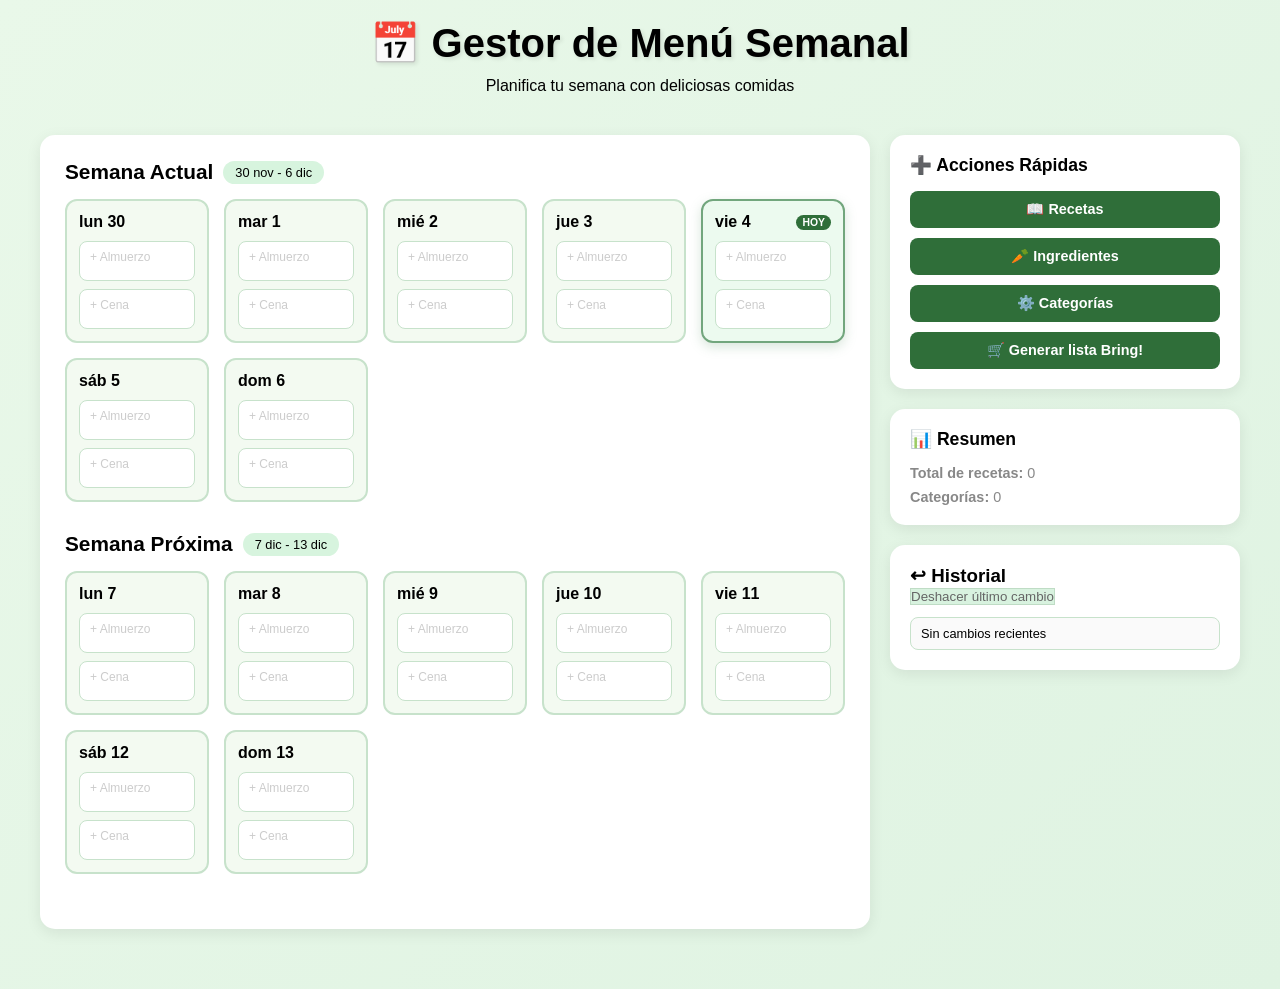
<file: index.html>
<!DOCTYPE html>
<html lang="es">
<head>
    <meta charset="UTF-8">
    <meta name="viewport" content="width=device-width, initial-scale=1.0">
    <title>Gestor de Menú Semanal</title>
        <link rel="stylesheet" href="assets/css/styles.css">
</head>
<body>
    <div class="container">
        <header>
            <h1>📅 Gestor de Menú Semanal</h1>
            <p>Planifica tu semana con deliciosas comidas</p>
        </header>

        <div class="main-content">
            <div class="calendar-section">
                <div id="weeksContainer"></div>
            </div>

            <div class="sidebar">
                <div class="sidebar-card">
                    <h3>➕ Acciones Rápidas</h3>
                    <button class="btn-primary" onclick="openManageMealsModal('all')">📖 Recetas</button>
                    <button class="btn-secondary quick-action-spaced" onclick="openManageIngredientsModal()">🥕 Ingredientes</button>
                    <button class="btn-secondary quick-action-spaced" onclick="openManageCategoriesModal()">⚙️ Categorías</button>
                    <button class="btn-primary quick-action-spaced" onclick="openBringModal()">🛒 Generar lista Bring!</button>
                </div>

                <div class="sidebar-card">
                    <h3>📊 Resumen</h3>
                    <div style="font-size: 0.9rem; color: #888;">
                        <p style="margin-bottom: 8px;"><strong>Total de recetas:</strong> <span id="totalMeals">0</span></p>
                        <p><strong>Categorías:</strong> <span id="totalCategories">0</span></p>
                    </div>
                </div>

                <div class="history-card">
                    <h3>↩ Historial</h3>
                    <button id="undoBtn" class="btn-secondary" onclick="app.undoLastAction()">Deshacer último cambio</button>
                    <div id="historyList" class="history-list">
                        <div class="history-item">Sin cambios recientes</div>
                    </div>
                    <button id="historyToggleBtn" class="history-toggle-btn" onclick="app.toggleHistoryExpanded()" style="display: none;">Ver más</button>
                </div>
            </div>
        </div>
    </div>

    <!-- Modal: Seleccionar Comida -->
    <div id="selectMealModal" class="modal">
        <div class="modal-content">
            <div class="modal-header">
                <span>Seleccionar Receta</span>
                <button class="close-btn" onclick="closeModal('selectMealModal')">×</button>
            </div>
            
            <!-- Búsqueda y Filtros -->
            <div class="search-filter-section">
                <div class="meal-view-toggle">
                    <button type="button" id="viewAllBtn" class="meal-view-btn active" onclick="app.setMealView('all')" title="Todas">📋</button>
                    <button type="button" id="viewFavoritesBtn" class="meal-view-btn" onclick="app.setMealView('favorites')" title="Favoritas">⭐</button>
                    <button type="button" id="viewRecentBtn" class="meal-view-btn" onclick="app.setMealView('recent')" title="Recientes">🕒</button>
                </div>
                <input type="text" id="mealSearchInput" class="search-input" placeholder="🔍 Buscar receta..." onkeyup="app.filterMeals()">
                <div class="filter-group">
                    <button type="button" id="openCategoryFilterBtn" class="filter-trigger" onclick="app.toggleCategoryFilterPopup()">📂 Filtrar por categorías</button>
                    <button type="button" class="clear-filters" onclick="app.clearFilters()" title="Limpiar filtros">✕</button>
                </div>
                <div id="categoryFilterSummary" class="filter-selected-count">Sin categorías seleccionadas</div>
                <div id="categoryFilterPopup" class="filter-popup">
                    <div class="filter-popup-title">Selecciona categorías</div>
                    <div id="categoryFilterCheckboxes" class="checkbox-group"></div>
                    <div class="filter-popup-actions">
                        <button type="button" class="btn-filter-reset" onclick="app.resetCategoryFilterSelection()">Quitar selección</button>
                        <button type="button" class="btn-filter-apply" onclick="app.applyCategoryFilterSelection()">Aplicar</button>
                    </div>
                </div>
            </div>
            
            <!-- Lista de Recetas -->
            <div id="mealsSelectList" class="items-list"></div>
            <div id="noResultsMessage" class="no-results" style="display: none;">
                <div id="noResultsText">❌ No se encontraron recetas</div>
                <button type="button" id="addTempFromSearchBtn" class="btn-add-temp-from-search" onclick="app.assignSearchAsTempRecipe()" style="display: none;">Añadir receta temporal</button>
            </div>
            
            <div class="modal-buttons">
                <button class="btn-cancel" onclick="closeModal('selectMealModal')">Cancelar</button>
            </div>
        </div>
    </div>

    <!-- Modal: Agregar Nueva Comida -->
    <div id="addMealModal" class="modal">
        <div class="modal-content">
            <div class="modal-header">
                <span>Nueva Receta</span>
                <button class="close-btn" onclick="closeModal('addMealModal')">×</button>
            </div>
            <div id="addMealMessage"></div>
            <form id="addMealForm">
                <div class="form-group">
                    <label for="mealName">Nombre de la Receta</label>
                    <input type="text" id="mealName" required placeholder="Ej: Pasta a la Carbonara">
                </div>
                    <div class="form-group">
                    <label>Categorías</label>
                    <div id="categoriesCheckboxes" class="checkbox-group"></div>
                </div>
                <div class="form-group">
                    <label>Ingredientes</label>
                    <input type="text" id="ingredientSearch1" class="search-input" placeholder="Buscar ingrediente..." oninput="app.updateIngredientSearch(1)">
                    <div id="ingredientsResults1" class="ingredient-results"></div>
                    <div id="ingredientsSelected1" class="ingredient-selected"></div>
                </div>
                <div class="form-group">
                    <label for="mealSteps">Pasos (uno por línea)</label>
                    <textarea id="mealSteps" placeholder="Ej:\nSofríe la cebolla\nAñade parmesano\nSirve caliente"></textarea>
                </div>
                <div class="modal-buttons">
                    <button type="button" class="btn-cancel" onclick="closeModal('addMealModal')">Cancelar</button>
                    <button type="submit" class="btn-primary" style="width: 100%;">Crear Receta</button>
                </div>
            </form>
        </div>
    </div>

    <!-- Modal: Gestionar Recetas -->
    <div id="manageMealsModal" class="modal">
        <div class="modal-content">
            <div class="modal-header">
                <span>Gestionar Recetas</span>
                <button class="close-btn" onclick="closeModal('manageMealsModal')">×</button>
            </div>
            <div id="mealsMessage"></div>
            
            <h3 id="manageMealFormTitle" style="margin-top: 20px; margin-bottom: 10px; color: #555; font-size: 1rem;">Nueva Receta</h3>
            <form id="addMealForm2">
                <div class="form-group">
                    <input type="text" id="mealName2" required placeholder="Nombre de la receta">
                </div>
                <div class="form-group">
                    <label>Categorías</label>
                    <div id="categoriesCheckboxes2" class="checkbox-group"></div>
                </div>
                <div class="form-group">
                    <label>Ingredientes</label>
                    <input type="text" id="ingredientSearch2" class="search-input" placeholder="Buscar ingrediente..." oninput="app.updateIngredientSearch(2)">
                    <div id="ingredientsResults2" class="ingredient-results"></div>
                    <div id="ingredientsSelected2" class="ingredient-selected"></div>
                </div>
                <div class="form-group">
                    <label for="mealSteps2">Pasos (uno por línea)</label>
                    <textarea id="mealSteps2" placeholder="Ej:\nSofríe la cebolla\nAñade parmesano\nSirve caliente"></textarea>
                </div>
                <button id="manageMealSubmitBtn" type="submit" class="btn-success" style="width: 100%; margin-bottom: 10px;">Agregar Receta</button>
                <button id="manageMealCancelEditBtn" type="button" class="btn-cancel" style="width: 100%; margin-bottom: 20px; display: none;" onclick="app.cancelMealEdit()">Cancelar edición</button>
            </form>

            <h3 style="margin-bottom: 10px; color: #555; font-size: 1rem;">Recetas Existentes</h3>
            <div id="mealsList" class="items-list"></div>
        </div>
    </div>

    <!-- Modal: Generar Lista Bring -->
    <div id="bringModal" class="modal">
        <div class="modal-content">
            <div class="modal-header">
                <span>Generar Lista Bring!</span>
                <button class="close-btn" onclick="closeModal('bringModal')">×</button>
            </div>
            <div class="bring-panel">
                <button type="button" class="bring-lock-btn" onclick="app.configureBringSettings()" title="Configurar cuenta Bring" aria-label="Configurar cuenta Bring">🔐</button>
                <p id="bringSelectionInfo" class="bring-selection">No hay recetas seleccionadas para Bring!</p>
            </div>
            <button type="button" class="btn-secondary bring-add-btn" onclick="app.addSelectedRecipeIngredientsToBring()">➕ Añadir ingredientes seleccionados a Bring</button>
            <div id="bringMessage"></div>
            <h3 style="margin-bottom: 10px; color: #555; font-size: 1rem;">Recetas planificadas</h3>
            <div id="bringMealsList" class="items-list"></div>
        </div>
    </div>

    <!-- Modal: Detalle de Receta -->
    <div id="mealDetailsModal" class="modal">
        <div class="modal-content">
            <div class="modal-header">
                <span id="mealDetailsTitle">Detalle de Receta</span>
                <button class="close-btn" onclick="closeModal('mealDetailsModal')">×</button>
            </div>
            <div class="meal-details-section">
                <h4>Ingredientes</h4>
                <ul id="mealDetailsIngredients" class="details-list"></ul>
            </div>
            <div class="meal-details-section">
                <h4>Pasos</h4>
                <ol id="mealDetailsSteps" class="details-list details-steps"></ol>
            </div>
            <div class="modal-buttons">
                <button class="btn-cancel" onclick="closeModal('mealDetailsModal')">Cerrar</button>
            </div>
        </div>
    </div>

    <!-- Modal: Gestionar Ingredientes -->
    <div id="manageIngredientsModal" class="modal">
        <div class="modal-content">
            <div class="modal-header">
                <span>Gestionar Ingredientes</span>
                <button class="close-btn" onclick="closeModal('manageIngredientsModal')">×</button>
            </div>
            <div id="ingredientMessage"></div>
            <h3 style="margin-top: 20px; margin-bottom: 10px; color: #555; font-size: 1rem;">Nuevo Ingrediente</h3>
            <form id="addIngredientForm">
                <div class="form-group">
                    <input type="text" id="ingredientName" required placeholder="Nombre del ingrediente">
                </div>
                <button type="submit" class="btn-success" style="width: 100%; margin-bottom: 20px;">Agregar Ingrediente</button>
            </form>

            <h3 style="margin-bottom: 10px; color: #555; font-size: 1rem;">Ingredientes Existentes</h3>
            <div id="ingredientsList" class="items-list"></div>
        </div>
    </div>

    <!-- Modal: Gestionar Categorías -->
    <div id="manageCategoriesModal" class="modal">
        <div class="modal-content">
            <div class="modal-header">
                <span>Gestionar Categorías</span>
                <button class="close-btn" onclick="closeModal('manageCategoriesModal')">×</button>
            </div>
            <div id="categoriesMessage"></div>
            
            <h3 style="margin-top: 20px; margin-bottom: 10px; color: #555; font-size: 1rem;">Agregar Categoría</h3>
            <form id="addCategoryForm">
                <div class="form-group">
                    <input type="text" id="categoryName" required placeholder="Nombre de la categoría">
                </div>
                <button type="submit" class="btn-success" style="width: 100%; margin-bottom: 20px;">Agregar Categoría</button>
            </form>

            <h3 style="margin-bottom: 10px; color: #555; font-size: 1rem;">Categorías Existentes</h3>
            <div id="categoriesList" class="items-list"></div>
        </div>
    </div>

        <script src="assets/js/app.js"></script>
</body>
</html>
</file>
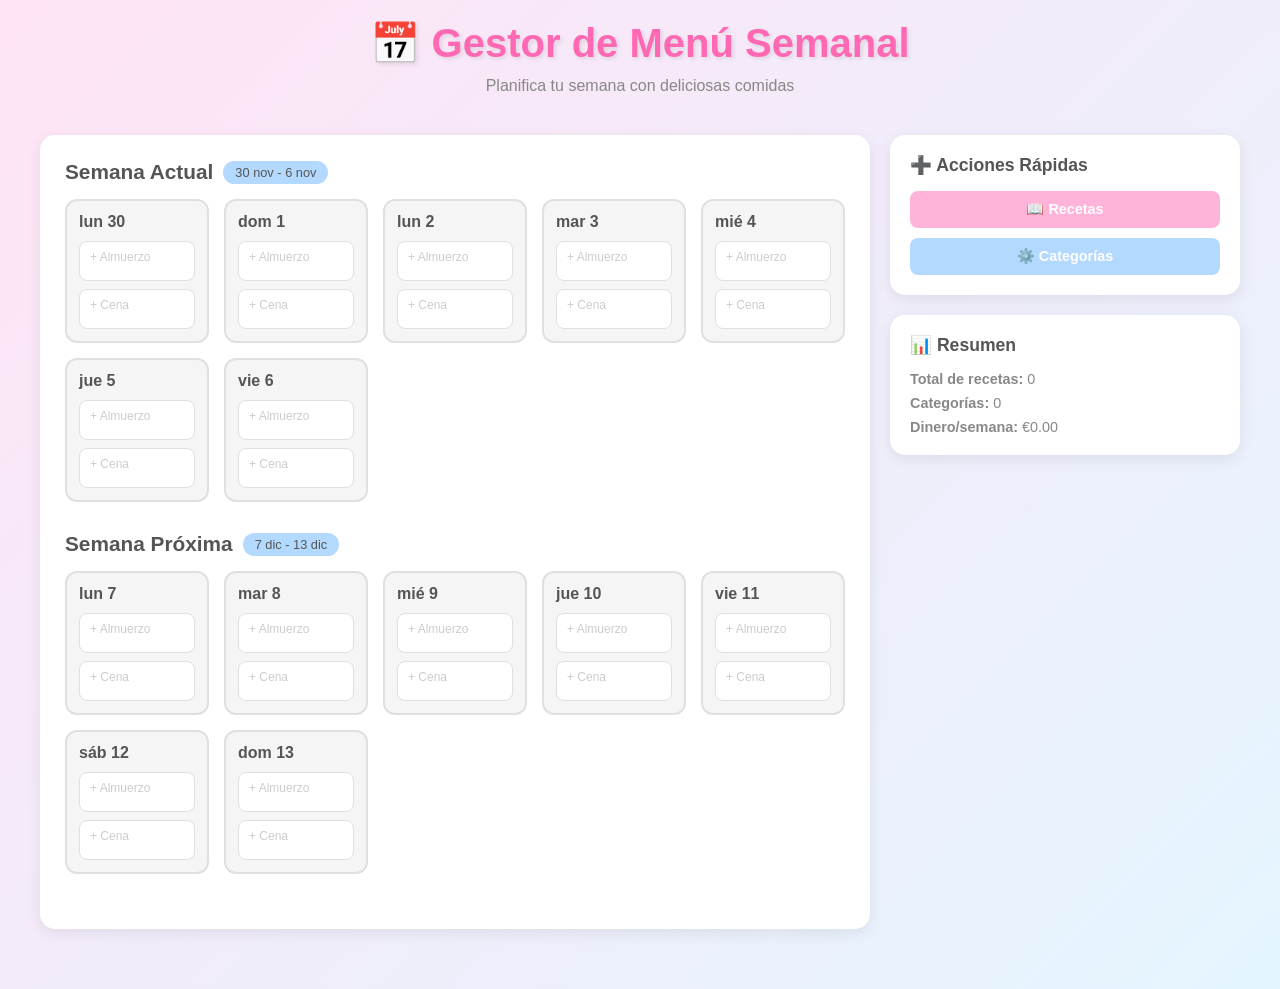
<file: index_backup.html>
<!DOCTYPE html>
<html lang="es">
<head>
    <meta charset="UTF-8">
    <meta name="viewport" content="width=device-width, initial-scale=1.0">
    <title>Gestor de Menú Semanal</title>
    <style>
        * {
            margin: 0;
            padding: 0;
            box-sizing: border-box;
        }

        :root {
            --pastel-pink: #FFB3D9;
            --pastel-blue: #B3D9FF;
            --pastel-green: #B3FFB3;
            --pastel-yellow: #FFFFB3;
            --pastel-purple: #D9B3FF;
            --pastel-peach: #FFD9B3;
            --light-gray: #F5F5F5;
            --dark-gray: #666;
            --border-color: #E0E0E0;
        }

        body {
            font-family: 'Segoe UI', Tahoma, Geneva, Verdana, sans-serif;
            background: linear-gradient(135deg, #FFE4F5 0%, #E4F5FF 100%);
            min-height: 100vh;
            padding: 20px;
            color: #333;
        }

        .container {
            max-width: 1200px;
            margin: 0 auto;
        }

        header {
            text-align: center;
            margin-bottom: 40px;
            color: #555;
        }

        header h1 {
            font-size: 2.5rem;
            margin-bottom: 10px;
            color: #FF69B4;
            text-shadow: 2px 2px 4px rgba(0,0,0,0.1);
        }

        header p {
            font-size: 1rem;
            color: #888;
        }

        .main-content {
            display: grid;
            grid-template-columns: 1fr 350px;
            gap: 20px;
            margin-bottom: 40px;
        }

        .calendar-section {
            background: white;
            border-radius: 15px;
            padding: 25px;
            box-shadow: 0 4px 15px rgba(0,0,0,0.08);
        }

        .week-container {
            margin-bottom: 30px;
        }

        .week-title {
            font-size: 1.3rem;
            font-weight: 600;
            color: #555;
            margin-bottom: 15px;
            display: flex;
            align-items: center;
            gap: 10px;
        }

        .week-title span {
            background: var(--pastel-blue);
            padding: 4px 12px;
            border-radius: 20px;
            font-size: 0.8rem;
            font-weight: 500;
        }

        .days-grid {
            display: grid;
            grid-template-columns: repeat(auto-fit, minmax(120px, 1fr));
            gap: 15px;
        }

        .day-card {
            background: var(--light-gray);
            border: 2px solid var(--border-color);
            border-radius: 12px;
            padding: 12px;
            transition: all 0.3s ease;
        }

        .day-card.today {
            border-color: var(--pastel-pink);
            background: #FFF0F8;
            box-shadow: 0 4px 12px rgba(255, 179, 217, 0.3);
        }

        .day-card.today .day-header {
            color: #FF69B4;
            font-weight: 700;
        }

        .day-header {
            font-weight: 600;
            margin-bottom: 10px;
            color: #555;
            display: flex;
            justify-content: space-between;
            align-items: center;
        }

        .day-number {
            font-size: 1rem;
        }

        .today-badge {
            background: var(--pastel-pink);
            color: #fff;
            font-size: 0.65rem;
            padding: 2px 6px;
            border-radius: 10px;
            font-weight: 600;
        }

        .meals-container {
            display: flex;
            flex-direction: column;
            gap: 8px;
        }

        .meal-slot {
            display: flex;
            gap: 8px;
            align-items: stretch;
        }

        .meal-label {
            font-size: 0.7rem;
            font-weight: 600;
            color: #888;
            min-width: 50px;
            text-transform: uppercase;
            display: none; /* Ocultar labels */
        }

        .meal-item {
            flex: 1;
            padding: 8px 10px;
            border-radius: 8px;
            font-size: 0.75rem;
            background: white;
            border: 1px solid var(--border-color);
            cursor: pointer;
            transition: all 0.2s ease;
            min-height: 40px;
            display: flex;
            flex-direction: column;
            align-items: flex-start;
            justify-content: space-between;
            word-wrap: break-word;
            word-break: break-word;
            white-space: normal;
        }

        .meal-item:hover {
            border-color: var(--pastel-pink);
            background: #FFF5FA;
        }

        .meal-info {
            flex: 1;
            line-height: 1.3;
            color: #555;
            font-weight: 500;
            word-break: break-word;
            width: 100%;
        }

        .meal-price {
            font-size: 0.65rem;
            color: #FF69B4;
            font-weight: 600;
            margin-left: 0;
            display: none; /* Ocultar precio */
        }

        .add-btn {
            width: 28px;
            height: 28px;
            border-radius: 50%;
            background: var(--pastel-pink);
            border: none;
            color: white;
            font-size: 1.2rem;
            cursor: pointer;
            display: flex;
            align-items: center;
            justify-content: center;
            transition: all 0.2s ease;
            flex-shrink: 0;
        }

        .add-btn:hover {
            background: #FF69B4;
            transform: scale(1.1);
        }

        .sidebar {
            display: flex;
            flex-direction: column;
            gap: 20px;
        }

        .sidebar-card {
            background: white;
            border-radius: 15px;
            padding: 20px;
            box-shadow: 0 4px 15px rgba(0,0,0,0.08);
        }

        .sidebar-card h3 {
            font-size: 1.1rem;
            margin-bottom: 15px;
            color: #555;
            display: flex;
            align-items: center;
            gap: 8px;
        }

        .sidebar-card button {
            width: 100%;
            padding: 10px;
            border: none;
            border-radius: 8px;
            font-weight: 600;
            cursor: pointer;
            transition: all 0.3s ease;
            font-size: 0.9rem;
        }

        .btn-primary {
            background: var(--pastel-pink);
            color: white;
        }

        .btn-primary:hover {
            background: #FF69B4;
            transform: translateY(-2px);
            box-shadow: 0 4px 8px rgba(255, 105, 180, 0.3);
        }

        .btn-secondary {
            background: var(--pastel-blue);
            color: white;
        }

        .btn-secondary:hover {
            background: #5B9FD9;
            transform: translateY(-2px);
            box-shadow: 0 4px 8px rgba(91, 159, 217, 0.3);
        }

        .btn-success {
            background: var(--pastel-green);
            color: #333;
            font-weight: 600;
        }

        .btn-success:hover {
            background: #5FB35F;
            color: white;
            transform: translateY(-2px);
            box-shadow: 0 4px 8px rgba(95, 179, 95, 0.3);
        }

        /* Modal */
        .modal {
            display: none;
            position: fixed;
            top: 0;
            left: 0;
            width: 100%;
            height: 100%;
            background: rgba(0, 0, 0, 0.5);
            z-index: 1000;
            align-items: center;
            justify-content: center;
        }

        .modal.active {
            display: flex;
        }

        .modal-content {
            background: white;
            border-radius: 15px;
            padding: 30px;
            max-width: 500px;
            width: 90%;
            max-height: 90vh;
            overflow-y: auto;
            box-shadow: 0 10px 40px rgba(0,0,0,0.2);
        }

        .modal-header {
            font-size: 1.5rem;
            font-weight: 700;
            margin-bottom: 20px;
            color: #555;
            display: flex;
            justify-content: space-between;
            align-items: center;
        }

        .close-btn {
            background: none;
            border: none;
            font-size: 1.5rem;
            color: #ccc;
            cursor: pointer;
            padding: 0;
            width: 30px;
            height: 30px;
            display: flex;
            align-items: center;
            justify-content: center;
        }

        .close-btn:hover {
            color: #FF69B4;
        }

        .form-group {
            margin-bottom: 15px;
        }

        .form-group label {
            display: block;
            margin-bottom: 5px;
            font-weight: 600;
            color: #555;
            font-size: 0.9rem;
        }

        .form-group input,
        .form-group select {
            width: 100%;
            padding: 10px;
            border: 2px solid var(--border-color);
            border-radius: 8px;
            font-size: 0.9rem;
            transition: border-color 0.2s ease;
        }

        .form-group input:focus,
        .form-group select:focus {
            outline: none;
            border-color: var(--pastel-pink);
            background: #FFF5FA;
        }

        .checkbox-group {
            display: grid;
            grid-template-columns: 1fr 1fr;
            gap: 10px;
            margin-top: 10px;
        }

        .checkbox-item {
            display: flex;
            align-items: center;
            gap: 8px;
        }

        .checkbox-item input[type="checkbox"] {
            width: auto;
            cursor: pointer;
            accent-color: var(--pastel-pink);
        }

        .checkbox-item label {
            margin: 0;
            cursor: pointer;
            font-weight: 400;
            font-size: 0.85rem;
        }

        .modal-buttons {
            display: grid;
            grid-template-columns: 1fr 1fr;
            gap: 10px;
            margin-top: 20px;
        }

        .modal-buttons button {
            padding: 12px;
            border: none;
            border-radius: 8px;
            font-weight: 600;
            cursor: pointer;
            font-size: 0.9rem;
            transition: all 0.3s ease;
        }

        .btn-cancel {
            background: var(--light-gray);
            color: #555;
        }

        .btn-cancel:hover {
            background: #ddd;
        }

        /* Lista de comidas/categorías */
        .items-list {
            max-height: 300px;
            overflow-y: auto;
            border: 1px solid var(--border-color);
            border-radius: 8px;
            margin-top: 10px;
        }

        .item {
            padding: 10px 12px;
            border-bottom: 1px solid var(--border-color);
            display: flex;
            justify-content: space-between;
            align-items: center;
            font-size: 0.9rem;
        }

        .item:last-child {
            border-bottom: none;
        }

        .item-info {
            flex: 1;
        }

        .item-name {
            font-weight: 600;
            color: #555;
        }

        .item-price {
            font-size: 0.8rem;
            color: #FF69B4;
            font-weight: 500;
        }

        .item-actions {
            display: flex;
            gap: 8px;
        }

        .btn-small {
            padding: 5px 10px;
            border: none;
            border-radius: 5px;
            font-size: 0.75rem;
            cursor: pointer;
            transition: all 0.2s ease;
        }

        .btn-edit {
            background: var(--pastel-yellow);
            color: #555;
        }

        .btn-edit:hover {
            background: #FFD700;
        }

        .btn-delete {
            background: #FFB3B3;
            color: white;
        }

        .btn-delete:hover {
            background: #FF6B6B;
        }

        .loading {
            text-align: center;
            color: #888;
            padding: 20px;
        }

        .error {
            background: #FFB3B3;
            color: #8B0000;
            padding: 10px;
            border-radius: 8px;
            margin-bottom: 15px;
            font-size: 0.9rem;
        }

        .success {
            background: var(--pastel-green);
            color: white;
            padding: 10px;
            border-radius: 8px;
            margin-bottom: 15px;
            font-size: 0.9rem;
        }

        @media (max-width: 768px) {
            .main-content {
                grid-template-columns: 1fr;
            }

            header h1 {
                font-size: 1.8rem;
            }

            .days-grid {
                grid-template-columns: repeat(2, 1fr);
            }

            .calendar-section {
                padding: 15px;
            }

            .modal-content {
                max-width: 90%;
            }
        }

        .meal-actions {
            display: flex;
            gap: 4px;
        }

        .btn-remove-meal {
            background: white;
            border: 1px solid #FFB3B3;
            color: #FF6B6B;
            padding: 3px 8px;
            border-radius: 4px;
            font-size: 0.8rem;
            cursor: pointer;
            transition: all 0.2s ease;
            align-self: flex-end;
            margin-top: 4px;
        }

        .btn-remove-meal:hover {
            background: #FFB3B3;
            color: white;
        }

        /* Estilos para Drag & Drop */
        .meal-item.dragging {
            opacity: 0.5;
            cursor: grabbing;
        }

        .meal-item.drag-over {
            border: 2px dashed var(--pastel-pink);
            background: #FFF0F8;
            box-shadow: inset 0 0 8px rgba(255, 179, 217, 0.3);
        }

        .meal-item[draggable="true"] {
            cursor: grab;
        }

        .meal-item[draggable="true"]:hover {
            border-color: var(--pastel-pink);
        }

        /* Estilos para búsqueda y filtros */
        .search-filter-section {
            display: flex;
            flex-direction: column;
            gap: 12px;
            margin-bottom: 15px;
            padding: 15px;
            background: var(--light-gray);
            border-radius: 8px;
        }

        .search-input {
            width: 100%;
            padding: 10px;
            border: 2px solid var(--border-color);
            border-radius: 8px;
            font-size: 0.9rem;
            transition: border-color 0.2s ease;
        }

        .search-input:focus {
            outline: none;
            border-color: var(--pastel-pink);
            background: white;
        }

        .filter-group {
            display: flex;
            gap: 10px;
        }

        .filter-select {
            flex: 1;
            padding: 8px;
            border: 2px solid var(--border-color);
            border-radius: 8px;
            font-size: 0.85rem;
            cursor: pointer;
            background: white;
            transition: border-color 0.2s ease;
        }

        .filter-select:focus {
            outline: none;
            border-color: var(--pastel-pink);
        }

        .clear-filters {
            padding: 8px 12px;
            background: var(--pastel-yellow);
            border: none;
            border-radius: 8px;
            cursor: pointer;
            font-size: 0.8rem;
            font-weight: 600;
            transition: all 0.2s ease;
        }

        .clear-filters:hover {
            background: #FFD700;
        }

        /* Insignias de categoría */
        .category-badge {
            display: inline-block;
            background: var(--pastel-blue);
            color: white;
            padding: 2px 8px;
            border-radius: 12px;
            font-size: 0.65rem;
            font-weight: 600;
            margin-right: 4px;
            margin-top: 2px;
        }

        .meal-item-with-category .meal-info {
            display: flex;
            flex-direction: column;
            gap: 4px;
        }

        .meal-name {
            font-weight: 600;
            color: #555;
        }

        .meal-categories {
            display: flex;
            gap: 2px;
            flex-wrap: wrap;
            align-items: flex-start;
        }

        /* Recetas temporales */
        .temp-recipe {
            font-style: italic;
        }

        .temp-badge {
            background: var(--pastel-purple);
            color: white;
            padding: 2px 6px;
            border-radius: 8px;
            font-size: 0.6rem;
            font-weight: 700;
            margin-left: 4px;
            text-transform: uppercase;
        }

        .temp-recipes-section {
            background: var(--pastel-purple);
            background: rgba(217, 179, 255, 0.2);
            padding: 12px;
            border-radius: 8px;
            margin-bottom: 15px;
            border: 1px solid var(--pastel-purple);
        }

        .temp-recipes-section h4 {
            font-size: 0.85rem;
            color: #555;
            margin-bottom: 8px;
            font-weight: 600;
        }

        .temp-recipe-input-group {
            display: flex;
            gap: 8px;
            margin-bottom: 10px;
        }

        .temp-recipe-input {
            flex: 1;
            padding: 8px 10px;
            border: 1px solid var(--pastel-purple);
            border-radius: 6px;
            font-size: 0.85rem;
        }

        .temp-recipe-price {
            width: 80px;
            padding: 8px 10px;
            border: 1px solid var(--pastel-purple);
            border-radius: 6px;
            font-size: 0.85rem;
        }

        .btn-add-temp {
            padding: 8px 12px;
            background: var(--pastel-purple);
            color: white;
            border: none;
            border-radius: 6px;
            cursor: pointer;
            font-weight: 600;
            font-size: 0.8rem;
            transition: all 0.2s ease;
        }

        .btn-add-temp:hover {
            background: #C994FF;
        }

        .meal-group-header {
            background: rgba(0, 0, 0, 0.05);
            padding: 8px 12px;
            font-weight: 600;
            color: #555;
            font-size: 0.85rem;
            border-left: 3px solid var(--pastel-blue);
            margin-top: 10px;
        }

        .meal-group-header:first-child {
            margin-top: 0;
        }

        .items-list-grouped .item {
            padding-left: 20px;
        }

        .meal-count {
            display: inline-block;
            background: var(--pastel-pink);
            color: white;
            padding: 2px 8px;
            border-radius: 12px;
            font-size: 0.7rem;
            font-weight: 600;
            margin-left: 6px;
        }

        .no-results {
            text-align: center;
            color: #999;
            padding: 20px 10px;
            font-size: 0.9rem;
        }
    </style>
</head>
<body>
    <div class="container">
        <header>
            <h1>📅 Gestor de Menú Semanal</h1>
            <p>Planifica tu semana con deliciosas comidas</p>
        </header>

        <div class="main-content">
            <div class="calendar-section">
                <div id="weeksContainer"></div>
            </div>

            <div class="sidebar">
                <div class="sidebar-card">
                    <h3>➕ Acciones Rápidas</h3>
                    <button class="btn-primary" onclick="openManageMealsModal()">📖 Recetas</button>
                    <button class="btn-secondary" onclick="openManageCategoriesModal()" style="margin-top: 10px;">⚙️ Categorías</button>
                </div>

                <div class="sidebar-card">
                    <h3>📊 Resumen</h3>
                    <div style="font-size: 0.9rem; color: #888;">
                        <p style="margin-bottom: 8px;"><strong>Total de recetas:</strong> <span id="totalMeals">0</span></p>
                        <p style="margin-bottom: 8px;"><strong>Categorías:</strong> <span id="totalCategories">0</span></p>
                        <p><strong>Dinero/semana:</strong> <span id="weekTotal">€0.00</span></p>
                    </div>
                </div>
            </div>
        </div>
    </div>

    <!-- Modal: Seleccionar Comida -->
    <div id="selectMealModal" class="modal">
        <div class="modal-content">
            <div class="modal-header">
                <span>Seleccionar Receta</span>
                <button class="close-btn" onclick="closeModal('selectMealModal')">×</button>
            </div>
            
            <!-- Búsqueda y Filtros -->
            <div class="search-filter-section">
                <input type="text" id="mealSearchInput" class="search-input" placeholder="🔍 Buscar receta..." onkeyup="app.filterMeals()">
                <div class="filter-group">
                    <select id="categoryFilterSelect" class="filter-select" onchange="app.filterMeals()">
                        <option value="">📂 Todas las categorías</option>
                    </select>
                    <button class="clear-filters" onclick="app.clearFilters()">Limpiar filtros</button>
                </div>
            </div>

            <!-- Recetas Temporales -->
            <div class="temp-recipes-section" id="tempRecipesSection" style="display: none;">
                <h4>📝 Recetas Temporales (No Guardadas)</h4>
                <div class="temp-recipe-input-group">
                    <input type="text" id="tempRecipeName" class="temp-recipe-input" placeholder="Nombre de receta..." maxlength="50">
                    <input type="number" id="tempRecipePrice" class="temp-recipe-price" placeholder="€" step="0.01" min="0">
                    <button class="btn-add-temp" onclick="app.addTempRecipe()">Agregar</button>
                </div>
                <div id="tempRecipesList"></div>
            </div>
            
            <!-- Lista de Recetas -->
            <div id="mealsSelectList" class="items-list items-list-grouped"></div>
            <div id="noResultsMessage" class="no-results" style="display: none;">❌ No se encontraron recetas</div>
            
            <div class="modal-buttons">
                <button class="btn-cancel" onclick="closeModal('selectMealModal')">Cancelar</button>
            </div>
        </div>
    </div>

    <!-- Modal: Agregar Nueva Comida -->
    <div id="addMealModal" class="modal">
        <div class="modal-content">
            <div class="modal-header">
                <span>Nueva Receta</span>
                <button class="close-btn" onclick="closeModal('addMealModal')">×</button>
            </div>
            <div id="addMealMessage"></div>
            <form id="addMealForm">
                <div class="form-group">
                    <label for="mealName">Nombre de la Receta</label>
                    <input type="text" id="mealName" required placeholder="Ej: Pasta a la Carbonara">
                </div>
                <div class="form-group">
                    <label for="mealPrice">Precio (€)</label>
                    <input type="number" id="mealPrice" step="0.01" min="0" required placeholder="Ej: 5.50">
                </div>
                <div class="form-group">
                    <label>Categorías</label>
                    <div id="categoriesCheckboxes" class="checkbox-group"></div>
                </div>
                <div class="modal-buttons">
                    <button type="button" class="btn-cancel" onclick="closeModal('addMealModal')">Cancelar</button>
                    <button type="submit" class="btn-primary" style="width: 100%;">Crear Receta</button>
                </div>
            </form>
        </div>
    </div>

    <!-- Modal: Gestionar Recetas -->
    <div id="manageMealsModal" class="modal">
        <div class="modal-content">
            <div class="modal-header">
                <span>Gestionar Recetas</span>
                <button class="close-btn" onclick="closeModal('manageMealsModal')">×</button>
            </div>
            <div id="mealsMessage"></div>
            
            <h3 style="margin-top: 20px; margin-bottom: 10px; color: #555; font-size: 1rem;">Nueva Receta</h3>
            <form id="addMealForm2">
                <div class="form-group">
                    <input type="text" id="mealName2" required placeholder="Nombre de la receta">
                </div>
                <div class="form-group">
                    <input type="number" id="mealPrice2" step="0.01" min="0" required placeholder="Precio (€)">
                </div>
                <div class="form-group">
                    <label>Categorías</label>
                    <div id="categoriesCheckboxes2" class="checkbox-group"></div>
                </div>
                <button type="submit" class="btn-success" style="width: 100%; margin-bottom: 20px;">Agregar Receta</button>
            </form>

            <h3 style="margin-bottom: 10px; color: #555; font-size: 1rem;">Recetas Existentes</h3>
            <div id="mealsList" class="items-list"></div>
        </div>
    </div>

    <!-- Modal: Gestionar Categorías -->
    <div id="manageCategoriesModal" class="modal">
        <div class="modal-content">
            <div class="modal-header">
                <span>Gestionar Categorías</span>
                <button class="close-btn" onclick="closeModal('manageCategoriesModal')">×</button>
            </div>
            <div id="categoriesMessage"></div>
            
            <h3 style="margin-top: 20px; margin-bottom: 10px; color: #555; font-size: 1rem;">Agregar Categoría</h3>
            <form id="addCategoryForm">
                <div class="form-group">
                    <input type="text" id="categoryName" required placeholder="Nombre de la categoría">
                </div>
                <button type="submit" class="btn-success" style="width: 100%; margin-bottom: 20px;">Agregar Categoría</button>
            </form>

            <h3 style="margin-bottom: 10px; color: #555; font-size: 1rem;">Categorías Existentes</h3>
            <div id="categoriesList" class="items-list"></div>
        </div>
    </div>

    <script>
        // Detectar URL base de la API automáticamente
        const getApiBaseUrl = () => {
            // Si está abierto como archivo local (file://), usar localhost
            if (window.location.protocol === 'file:') {
                console.log('📍 Detectado: Archivo local → usando localhost');
                return 'http://localhost:8000';
            }
            // Si estamos en localhost, usar localhost
            if (window.location.hostname === 'localhost' || window.location.hostname === '127.0.0.1') {
                console.log('📍 Detectado: Localhost → usando localhost');
                return 'http://localhost:8000';
            }
            // En producción, usar el dominio real
            console.log('📍 Detectado: Producción → usando homeapi.beadpaws.es');
            return 'https://homeapi.beadpaws.es';
        };

        const API_BASE_URL = getApiBaseUrl();
        const API_KEY = 'homeapi_default_key_2024';

        class MenuApp {
            constructor() {
                this.meals = [];
                this.categories = [];
                this.dailyMenus = {};
                this.tempRecipes = [];
                this.currentDate = new Date();
                this.selectedDay = null;
                this.selectedMealType = null;
                this.draggedMealData = null;
                this.filterText = '';
                this.selectedCategory = '';
                console.log('📱 [DEBUG] MenuApp constructor iniciado');
                console.log('📱 [DEBUG] API URL:', API_BASE_URL);
                console.log('📱 [DEBUG] API Key configurada:', API_KEY ? 'SÍ' : 'NO');
                this.init();
            }

            async init() {
                try {
                    console.log('🔄 [DEBUG] Cargando datos de la API...');
                    await this.loadData();
                    console.log('✅ [DEBUG] Datos cargados exitosamente');
                    console.log('✅ [DEBUG] Comidas:', this.meals.length);
                    console.log('✅ [DEBUG] Categorías:', this.categories.length);
                    
                    console.log('🎨 [DEBUG] Renderizando calendario...');
                    this.renderCalendar();
                    console.log('✅ [DEBUG] Calendario renderizado');
                    
                    console.log('🔗 [DEBUG] Configurando event listeners...');
                    this.setupEventListeners();
                    console.log('✅ [DEBUG] Event listeners configurados');
                    
                    console.log('🎉 [DEBUG] ¡MenuApp inicializado correctamente!');
                    console.log('💡 [DEBUG] Ahora puedes hacer clic en "+ Nueva Receta" o "⚙️ Categorías"');
                } catch (error) {
                    console.error('❌ [ERROR] Error en init():', error);
                }
            }

            async loadData() {
                try {
                    console.log('📥 [DEBUG] Iniciando fetch de comidas...');
                    const mealsRes = await fetch(`${API_BASE_URL}/meals`, { headers: { 'X-API-Key': API_KEY } });
                    console.log('📥 [DEBUG] Respuesta de meals:', mealsRes.status, mealsRes.statusText);
                    
                    console.log('📥 [DEBUG] Iniciando fetch de categorías...');
                    const categoriesRes = await fetch(`${API_BASE_URL}/categories`, { headers: { 'X-API-Key': API_KEY } });
                    console.log('📥 [DEBUG] Respuesta de categories:', categoriesRes.status, categoriesRes.statusText);
                    
                    console.log('📥 [DEBUG] Iniciando fetch de menú diario...');
                    const menusRes = await fetch(`${API_BASE_URL}/daily-menu`, { headers: { 'X-API-Key': API_KEY } });
                    console.log('📥 [DEBUG] Respuesta de daily-menu:', menusRes.status, menusRes.statusText);

                    this.meals = await mealsRes.json();
                    this.categories = await categoriesRes.json();
                    
                    // Manejo especial para daily-menu - puede ser 404 si no hay datos
                    let menus = [];
                    if (menusRes.ok) {
                        menus = await menusRes.json();
                        console.log('✅ [DEBUG] Daily-menu obtenido:', menus);
                    } else {
                        console.log('⚠️ [DEBUG] Daily-menu retornó', menusRes.status, '- iniciando con array vacío');
                    }
                    
                    console.log('✅ [DEBUG] Meals parseadas:', this.meals);
                    console.log('✅ [DEBUG] Categories parseadas:', this.categories);
                    console.log('✅ [DEBUG] Menus parseadas:', menus);
                    
                    // Procesar menus si es un array válido
                    if (Array.isArray(menus)) {
                        menus.forEach(menu => {
                            const key = `${menu.año}-${String(menu.mes).padStart(2, '0')}-${String(menu.dia).padStart(2, '0')}`;
                            this.dailyMenus[key] = menu;
                        });
                        console.log('✅ [DEBUG] Daily menus procesados:', Object.keys(this.dailyMenus).length);
                    }

                    this.updateSummary();
                    console.log('✅ [DEBUG] Resumen actualizado');
                } catch (error) {
                    console.error('❌ [ERROR] Error cargando datos:', error);
                    console.error('❌ [ERROR] Detalles:', error.message);
                    console.error('❌ [ERROR] Stack:', error.stack);
                }
            }

            renderCalendar() {
                const container = document.getElementById('weeksContainer');
                container.innerHTML = '';

                const weeks = this.getWeeks();
                weeks.forEach((week, index) => {
                    const weekDiv = document.createElement('div');
                    weekDiv.className = 'week-container';
                    
                    const title = document.createElement('div');
                    title.className = 'week-title';
                    title.innerHTML = `Semana ${index === 0 ? 'Actual' : 'Próxima'} 
                        <span>${this.formatDateRange(week[0], week[6])}</span>`;
                    weekDiv.appendChild(title);

                    const grid = document.createElement('div');
                    grid.className = 'days-grid';

                    week.forEach(date => {
                        grid.appendChild(this.createDayCard(date));
                    });

                    weekDiv.appendChild(grid);
                    container.appendChild(weekDiv);
                });
            }

            createDayCard(date) {
                const dayCard = document.createElement('div');
                const isToday = this.isToday(date);
                dayCard.className = `day-card ${isToday ? 'today' : ''}`;

                const dayName = date.toLocaleDateString('es-ES', { weekday: 'short' });
                const dayNum = date.getDate();
                const key = this.getDateKey(date);
                const menu = this.dailyMenus[key];

                let html = `<div class="day-header">
                    <span class="day-number">${dayName} ${dayNum}</span>
                    ${isToday ? '<span class="today-badge">HOY</span>' : ''}
                </div>`;

                html += '<div class="meals-container">';

                // Almuerzo
                const lunch = menu?.meal_lunch;
                html += `<div class="meal-slot">
                    <div class="meal-item" onclick="app.selectMeal(this, '${key}', 'lunch')">
                        ${lunch ? `
                            <div class="meal-info">${lunch.nombre}</div>
                            <button class="btn-remove-meal" onclick="event.stopPropagation(); app.removeMeal('${key}', 'lunch')">✕</button>
                        ` : '<span style="color: #ccc;">+ Almuerzo</span>'}
                    </div>
                </div>`;

                // Cena
                const dinner = menu?.meal_dinner;
                html += `<div class="meal-slot">
                    <div class="meal-item" onclick="app.selectMeal(this, '${key}', 'dinner')">
                        ${dinner ? `
                            <div class="meal-info">${dinner.nombre}</div>
                            <button class="btn-remove-meal" onclick="event.stopPropagation(); app.removeMeal('${key}', 'dinner')">✕</button>
                        ` : '<span style="color: #ccc;">+ Cena</span>'}
                    </div>
                </div>`;

                html += '</div>';
                dayCard.innerHTML = html;
                return dayCard;
            }

            isToday(date) {
                const today = new Date();
                return date.getDate() === today.getDate() &&
                       date.getMonth() === today.getMonth() &&
                       date.getFullYear() === today.getFullYear();
            }

            getDateKey(date) {
                return `${date.getFullYear()}-${String(date.getMonth() + 1).padStart(2, '0')}-${String(date.getDate()).padStart(2, '0')}`;
            }

            getWeeks() {
                const today = new Date();
                const currentWeek = this.getWeek(today);
                const nextWeek = this.getWeek(new Date(today.getTime() + 7 * 24 * 60 * 60 * 1000));
                return [currentWeek, nextWeek];
            }

            getWeek(date) {
                const current = new Date(date);
                // Calcular el lunes de la semana actual
                // getDay() retorna 0=domingo, 1=lunes, etc.
                // Para que empiece en lunes: domingo=6, lunes=0, martes=1, etc.
                const first = current.getDate() - ((current.getDay() + 6) % 7);
                const week = [];
                for (let i = 0; i < 7; i++) {
                    const day = new Date(current.setDate(first + i));
                    week.push(new Date(day));
                }
                return week;
            }

            formatDateRange(start, end) {
                const startStr = start.toLocaleDateString('es-ES', { day: 'numeric', month: 'short' });
                const endStr = end.toLocaleDateString('es-ES', { day: 'numeric', month: 'short' });
                return `${startStr} - ${endStr}`;
            }

            selectMeal(element, dateKey, type) {
                this.selectedDay = dateKey;
                this.selectedMealType = type;
                this.openSelectMealModal();
            }

            async removeMeal(dateKey, type) {
                const menu = this.dailyMenus[dateKey];
                if (!menu) return;

                const mealId = type === 'lunch' ? menu.meal_lunch_id : menu.meal_dinner_id;
                const otherMealId = type === 'lunch' ? menu.meal_dinner_id : menu.meal_lunch_id;

                console.log(`🗑️ [DEBUG] Removiendo ${type}. mealId=${mealId}, otherMealId=${otherMealId}`);

                if (!mealId && !otherMealId) {
                    delete this.dailyMenus[dateKey];
                    await this.deleteDailyMenu(menu.id);
                } else {
                    const updateData = type === 'lunch' 
                        ? { meal_lunch_id: null, meal_dinner_id: otherMealId || null }
                        : { meal_lunch_id: otherMealId || null, meal_dinner_id: null };
                    console.log(`📤 [DEBUG] Enviando update:`, updateData);
                    await this.updateDailyMenu(menu.id, updateData);
                }

                await this.loadData();
                this.renderCalendar();
            }

            openSelectMealModal() {
                const modal = document.getElementById('selectMealModal');
                const list = document.getElementById('mealsSelectList');
                list.innerHTML = '';

                this.meals.forEach(meal => {
                    const item = document.createElement('div');
                    item.className = 'item';
                    item.innerHTML = `
                        <div class="item-info">
                            <div class="item-name">${meal.nombre}</div>
                            <div class="item-price">${(meal.precio || 0).toFixed(2)}€</div>
                        </div>
                        <button class="btn-small btn-edit" onclick="app.assignMealToDay(${meal.id})">Asignar</button>
                    `;
                    list.appendChild(item);
                });

                modal.classList.add('active');
            }

            async assignMealToDay(mealId) {
                const [year, month, day] = this.selectedDay.split('-');
                const menu = this.dailyMenus[this.selectedDay];
                const meal = this.meals.find(m => m.id === mealId);

                if (!meal) return;

                console.log('🍽️ [DEBUG] Asignando comida:', mealId, 'tipo:', this.selectedMealType, 'menú actual:', menu);

                if (menu) {
                    // Asegurar que siempre pasamos AMBOS campos con valores válidos (null si no hay)
                    const updateData = this.selectedMealType === 'lunch'
                        ? { meal_lunch_id: mealId, meal_dinner_id: menu.meal_dinner_id ?? null }
                        : { meal_lunch_id: menu.meal_lunch_id ?? null, meal_dinner_id: mealId };
                    console.log('📤 [DEBUG] Enviando update:', updateData);
                    await this.updateDailyMenu(menu.id, updateData);
                } else {
                    const createData = this.selectedMealType === 'lunch'
                        ? { mes: parseInt(month), año: parseInt(year), dia: parseInt(day), meal_lunch_id: mealId, meal_dinner_id: null }
                        : { mes: parseInt(month), año: parseInt(year), dia: parseInt(day), meal_lunch_id: null, meal_dinner_id: mealId };
                    console.log('📤 [DEBUG] Enviando create:', createData);
                    await this.createDailyMenu(createData);
                }

                closeModal('selectMealModal');
                await this.loadData();
                this.renderCalendar();
            }

            async createDailyMenu(data) {
                try {
                    const response = await fetch(`${API_BASE_URL}/daily-menu`, {
                        method: 'POST',
                        headers: { 'X-API-Key': API_KEY, 'Content-Type': 'application/json' },
                        body: JSON.stringify(data)
                    });
                    return await response.json();
                } catch (error) {
                    console.error('Error creando menú:', error);
                }
            }

            async updateDailyMenu(id, data) {
                try {
                    const response = await fetch(`${API_BASE_URL}/daily-menu/${id}`, {
                        method: 'PUT',
                        headers: { 'X-API-Key': API_KEY, 'Content-Type': 'application/json' },
                        body: JSON.stringify(data)
                    });
                    return await response.json();
                } catch (error) {
                    console.error('Error actualizando menú:', error);
                }
            }

            async deleteDailyMenu(id) {
                try {
                    await fetch(`${API_BASE_URL}/daily-menu/${id}`, {
                        method: 'DELETE',
                        headers: { 'X-API-Key': API_KEY }
                    });
                } catch (error) {
                    console.error('Error eliminando menú:', error);
                }
            }

            updateSummary() {
                document.getElementById('totalMeals').textContent = this.meals.length;
                document.getElementById('totalCategories').textContent = this.categories.length;
                
                let weekTotal = 0;
                const weeks = this.getWeeks();
                weeks[0].forEach(date => {
                    const key = this.getDateKey(date);
                    const menu = this.dailyMenus[key];
                    if (menu?.meal_lunch) weekTotal += menu.meal_lunch.precio;
                    if (menu?.meal_dinner) weekTotal += menu.meal_dinner.precio;
                });
                
                document.getElementById('weekTotal').textContent = `€${weekTotal.toFixed(2)}`;
            }

            setupEventListeners() {
                document.getElementById('addMealForm').addEventListener('submit', (e) => this.handleAddMeal(e));
                document.getElementById('addMealForm2').addEventListener('submit', (e) => this.handleAddMeal2(e));
                document.getElementById('addCategoryForm').addEventListener('submit', (e) => this.handleAddCategory(e));
            }

            async handleAddMeal(e) {
                e.preventDefault();
                const name = document.getElementById('mealName').value;
                const price = parseFloat(document.getElementById('mealPrice').value);
                
                const categoryIds = Array.from(document.querySelectorAll('#categoriesCheckboxes input:checked'))
                    .map(cb => parseInt(cb.value));

                try {
                    const response = await fetch(`${API_BASE_URL}/meals`, {
                        method: 'POST',
                        headers: { 'X-API-Key': API_KEY, 'Content-Type': 'application/json' },
                        body: JSON.stringify({ nombre: name, precio: price, category_ids: categoryIds })
                    });

                    if (response.ok) {
                        this.showMessage('addMealMessage', 'Receta creada correctamente', 'success');
                        setTimeout(() => {
                            closeModal('addMealModal');
                            document.getElementById('addMealForm').reset();
                        }, 1000);
                        await this.loadData();
                        this.renderCalendar();
                    } else {
                        this.showMessage('addMealMessage', 'Error al crear la receta', 'error');
                    }
                } catch (error) {
                    this.showMessage('addMealMessage', 'Error: ' + error.message, 'error');
                }
            }

            async handleAddMeal2(e) {
                e.preventDefault();
                const name = document.getElementById('mealName2').value;
                const price = parseFloat(document.getElementById('mealPrice2').value);
                
                const categoryIds = Array.from(document.querySelectorAll('#categoriesCheckboxes2 input:checked'))
                    .map(cb => parseInt(cb.value));

                try {
                    const response = await fetch(`${API_BASE_URL}/meals`, {
                        method: 'POST',
                        headers: { 'X-API-Key': API_KEY, 'Content-Type': 'application/json' },
                        body: JSON.stringify({ nombre: name, precio: price, category_ids: categoryIds })
                    });

                    if (response.ok) {
                        document.getElementById('addMealForm2').reset();
                        await this.loadData();
                        this.renderMealsList();
                        this.renderCategoriesCheckboxes2();
                    } else {
                        alert('Error al crear la receta');
                    }
                } catch (error) {
                    alert('Error: ' + error.message);
                }
            }

            async handleAddCategory(e) {
                e.preventDefault();
                const name = document.getElementById('categoryName').value;

                try {
                    const response = await fetch(`${API_BASE_URL}/categories`, {
                        method: 'POST',
                        headers: { 'X-API-Key': API_KEY, 'Content-Type': 'application/json' },
                        body: JSON.stringify({ nombre: name })
                    });

                    if (response.ok) {
                        this.showMessage('categoriesMessage', 'Categoría creada correctamente', 'success');
                        document.getElementById('categoryName').value = '';
                        await this.loadData();
                        this.renderCategoriesList();
                        this.renderCategoriesCheckboxes();
                    } else {
                        this.showMessage('categoriesMessage', 'Error al crear la categoría', 'error');
                    }
                } catch (error) {
                    this.showMessage('categoriesMessage', 'Error: ' + error.message, 'error');
                }
            }

            renderCategoriesCheckboxes() {
                const container = document.getElementById('categoriesCheckboxes');
                container.innerHTML = '';
                this.categories.forEach(cat => {
                    const label = document.createElement('label');
                    label.className = 'checkbox-item';
                    label.innerHTML = `
                        <input type="checkbox" value="${cat.id}">
                        <span>${cat.nombre}</span>
                    `;
                    container.appendChild(label);
                });
            }

            renderCategoriesList() {
                const container = document.getElementById('categoriesList');
                container.innerHTML = '';
                this.categories.forEach(cat => {
                    const item = document.createElement('div');
                    item.className = 'item';
                    item.innerHTML = `
                        <div class="item-name">${cat.nombre}</div>
                        <button class="btn-small btn-delete" onclick="app.deleteCategory(${cat.id})">Eliminar</button>
                    `;
                    container.appendChild(item);
                });
            }

            async deleteCategory(id) {
                if (!confirm('¿Eliminar esta categoría?')) return;
                
                try {
                    const response = await fetch(`${API_BASE_URL}/categories/${id}`, {
                        method: 'DELETE',
                        headers: { 'X-API-Key': API_KEY }
                    });

                    if (response.ok) {
                        this.showMessage('categoriesMessage', 'Categoría eliminada', 'success');
                        await this.loadData();
                        this.renderCategoriesList();
                        this.renderCategoriesCheckboxes();
                    }
                } catch (error) {
                    console.error('Error:', error);
                }
            }

            showMessage(elementId, message, type) {
                const element = document.getElementById(elementId);
                element.innerHTML = `<div class="${type}">${message}</div>`;
                setTimeout(() => { element.innerHTML = ''; }, 3000);
            }

            renderMealsList() {
                const container = document.getElementById('mealsList');
                container.innerHTML = '';
                this.meals.forEach(meal => {
                    const item = document.createElement('div');
                    item.className = 'item';
                    item.innerHTML = `
                        <div class="item-info">
                            <div class="item-name">${meal.nombre}</div>
                            <div class="item-price">${(meal.precio || 0).toFixed(2)}€</div>
                        </div>
                        <div class="item-actions">
                            <button class="btn-small btn-edit" onclick="app.editMeal(${meal.id})">Editar</button>
                            <button class="btn-small btn-delete" onclick="app.deleteMeal(${meal.id})">Eliminar</button>
                        </div>
                    `;
                    container.appendChild(item);
                });
            }

            renderCategoriesCheckboxes2() {
                const container = document.getElementById('categoriesCheckboxes2');
                container.innerHTML = '';
                this.categories.forEach(cat => {
                    const label = document.createElement('label');
                    label.className = 'checkbox-item';
                    label.innerHTML = `
                        <input type="checkbox" value="${cat.id}">
                        <span>${cat.nombre}</span>
                    `;
                    container.appendChild(label);
                });
            }

            async deleteMeal(id) {
                if (!confirm('¿Eliminar esta receta?')) return;
                
                try {
                    const response = await fetch(`${API_BASE_URL}/meals/${id}`, {
                        method: 'DELETE',
                        headers: { 'X-API-Key': API_KEY }
                    });

                    if (response.ok) {
                        this.showMessage('mealsMessage', 'Receta eliminada', 'success');
                        await this.loadData();
                        this.renderMealsList();
                        this.renderCalendar();
                    }
                } catch (error) {
                    console.error('Error:', error);
                }
            }

            editMeal(id) {
                this.showMessage('mealsMessage', 'Editar recetas - próximamente', 'error');
            }
        }

        function openAddMealModal() {
            console.log('🔍 [DEBUG] openAddMealModal llamado');
            console.log('🔍 [DEBUG] app existe?', window.app ? 'SÍ' : 'NO');
            
            if (!window.app) {
                console.error('❌ App no está inicializada aún');
                return;
            }
            
            try {
                window.app.renderCategoriesCheckboxes();
                document.getElementById('addMealModal').classList.add('active');
                console.log('✅ Modal de receta abierto');
            } catch (error) {
                console.error('❌ Error abriendo modal:', error);
            }
        }

        function openManageMealsModal() {
            console.log('🔍 [DEBUG] openManageMealsModal llamado');
            console.log('🔍 [DEBUG] app existe?', window.app ? 'SÍ' : 'NO');
            
            if (!window.app) {
                console.error('❌ App no está inicializada aún');
                return;
            }
            
            try {
                window.app.renderMealsList();
                window.app.renderCategoriesCheckboxes2();
                document.getElementById('manageMealsModal').classList.add('active');
                console.log('✅ Modal de recetas abierto');
            } catch (error) {
                console.error('❌ Error abriendo modal:', error);
            }
        }

        function openManageCategoriesModal() {
            console.log('🔍 [DEBUG] openManageCategoriesModal llamado');
            console.log('🔍 [DEBUG] app existe?', window.app ? 'SÍ' : 'NO');
            
            if (!window.app) {
                console.error('❌ App no está inicializada aún');
                return;
            }
            
            try {
                window.app.renderCategoriesList();
                document.getElementById('manageCategoriesModal').classList.add('active');
                console.log('✅ Modal de categorías abierto');
            } catch (error) {
                console.error('❌ Error abriendo modal:', error);
            }
        }

        function closeModal(modalId) {
            document.getElementById(modalId).classList.remove('active');
        }

        window.addEventListener('click', (e) => {
            if (e.target.classList.contains('modal')) {
                e.target.classList.remove('active');
            }
        });

        // Inicializar app
        let app;
        console.log('%c🚀 HomeAPI está cargando...', 'color: #FF69B4; font-size: 14px; font-weight: bold;');
        console.log('📍 URL Base de API:', API_BASE_URL);
        
        document.addEventListener('DOMContentLoaded', () => {
            console.log('%c✅ DOMContentLoaded disparado', 'color: #5FB35F; font-size: 12px;');
            console.log('🔨 Creando instancia de MenuApp...');
            app = new MenuApp();
            window.app = app;  // ✅ IMPORTANTE: Asignar a window.app
            console.log('🔨 MenuApp asignada a window.app');
            console.log('✅ window.app está listo:', window.app ? 'SÍ ✅' : 'NO ❌');
        });
        
        window.addEventListener('load', () => {
            console.log('%c✅ Window load disparado', 'color: #5FB35F; font-size: 12px;');
        });
    </script>
</body>
</html>
</file>
<file: assets/css/styles.css>
﻿* {
            margin: 0;
            padding: 0;
            box-sizing: border-box;
        }

        :root {
            --pastel-pink: #BFEBCB;
            --pastel-blue: #D7F4DE;
            --pastel-green: #AEE0B8;
            --pastel-yellow: #E4F7D8;
            --pastel-purple: #CFEED6;
            --pastel-peach: #E8F7E2;
            --light-gray: #F3FAF1;
            --dark-gray: #1A1A1A;
            --border-color: #C7E2CB;
        }

        body {
            font-family: 'Segoe UI', Tahoma, Geneva, Verdana, sans-serif;
            background: linear-gradient(135deg, #E9F8E9 0%, #DFF3E2 100%);
            min-height: 100vh;
            padding: 20px;
            color: #000;
        }

        .container {
            max-width: 1200px;
            margin: 0 auto;
        }

        header {
            text-align: center;
            margin-bottom: 40px;
            color: #555;
        }

        header h1 {
            font-size: 2.5rem;
            margin-bottom: 10px;
            color: #1F5A2A;
            text-shadow: 2px 2px 4px rgba(0,0,0,0.1);
        }

        header p {
            font-size: 1rem;
            color: #888;
        }

        .main-content {
            display: grid;
            grid-template-columns: 1fr 350px;
            gap: 20px;
            margin-bottom: 40px;
        }

        .calendar-section {
            background: white;
            border-radius: 15px;
            padding: 25px;
            box-shadow: 0 4px 15px rgba(0,0,0,0.08);
        }

        .week-container {
            margin-bottom: 30px;
        }

        .week-title {
            font-size: 1.3rem;
            font-weight: 600;
            color: #555;
            margin-bottom: 15px;
            display: flex;
            align-items: center;
            gap: 10px;
        }

        .week-title span {
            background: var(--pastel-blue);
            padding: 4px 12px;
            border-radius: 20px;
            font-size: 0.8rem;
            font-weight: 500;
        }

        .days-grid {
            display: grid;
            grid-template-columns: repeat(auto-fit, minmax(120px, 1fr));
            gap: 15px;
        }

        .day-card {
            background: var(--light-gray);
            border: 2px solid var(--border-color);
            border-radius: 12px;
            padding: 12px;
            transition: all 0.3s ease;
        }

        .day-card.today {
            border-color: #72A67D;
            background: #ECFAEF;
            box-shadow: 0 4px 12px rgba(114, 166, 125, 0.28);
        }

        .day-card.today .day-header {
            color: #000;
            font-weight: 700;
        }

        .day-header {
            font-weight: 600;
            margin-bottom: 10px;
            color: #555;
            display: flex;
            justify-content: space-between;
            align-items: center;
        }

        .day-number {
            font-size: 1rem;
        }

        .today-badge {
            background: #2F6E39;
            color: #fff;
            font-size: 0.65rem;
            padding: 2px 6px;
            border-radius: 10px;
            font-weight: 600;
        }

        .meals-container {
            display: flex;
            flex-direction: column;
            gap: 8px;
        }

        .meal-slot {
            display: flex;
            gap: 8px;
            align-items: stretch;
        }

        .meal-label {
            font-size: 0.7rem;
            font-weight: 600;
            color: #888;
            min-width: 50px;
            text-transform: uppercase;
            display: none;
        }

        .meal-item {
            flex: 1;
            padding: 8px 10px;
            border-radius: 8px;
            font-size: 0.75rem;
            background: white;
            border: 1px solid var(--border-color);
            cursor: grab;
            transition: all 0.2s ease;
            min-height: 40px;
            display: flex;
            flex-direction: column;
            align-items: flex-start;
            justify-content: space-between;
            word-wrap: break-word;
            word-break: break-word;
            white-space: normal;
        }

        .meal-item:hover {
            border-color: #7DBA88;
            background: #F0FAF2;
        }

        .meal-item.dragging {
            opacity: 0.5;
            cursor: grabbing;
        }

        .meal-item.drag-over {
            border: 2px dashed #7DBA88;
            background: #EAF8ED;
            box-shadow: inset 0 0 8px rgba(125, 186, 136, 0.35);
        }

        .meal-info {
            flex: 1;
            line-height: 1.3;
            color: #555;
            font-weight: 500;
            word-break: break-word;
            width: 100%;
        }

        .meal-price {
            font-size: 0.65rem;
            color: #1F5A2A;
            font-weight: 600;
            margin-left: 0;
            display: none;
        }

        .add-btn {
            width: 28px;
            height: 28px;
            border-radius: 50%;
            background: var(--pastel-pink);
            border: none;
            color: white;
            font-size: 1.2rem;
            cursor: pointer;
            display: flex;
            align-items: center;
            justify-content: center;
            transition: all 0.2s ease;
            flex-shrink: 0;
        }

        .add-btn:hover {
            background: #4E9B5D;
            transform: scale(1.1);
        }

        .sidebar {
            display: flex;
            flex-direction: column;
            gap: 20px;
        }

        .sidebar-card {
            background: white;
            border-radius: 15px;
            padding: 20px;
            box-shadow: 0 4px 15px rgba(0,0,0,0.08);
        }

        .sidebar-card h3 {
            font-size: 1.1rem;
            margin-bottom: 15px;
            color: #555;
            display: flex;
            align-items: center;
            gap: 8px;
        }

        .sidebar-card button {
            width: 100%;
            padding: 10px;
            border: none;
            border-radius: 8px;
            font-weight: 600;
            cursor: pointer;
            transition: all 0.3s ease;
            font-size: 0.9rem;
        }

        .sidebar-card .btn-primary,
        .sidebar-card .btn-secondary {
            background: #2F6E39;
            color: #fff;
            border: none;
        }

        .sidebar-card .btn-primary:hover,
        .sidebar-card .btn-secondary:hover {
            background: #275E31;
            color: #fff;
            transform: translateY(-2px);
            box-shadow: 0 4px 8px rgba(39, 94, 49, 0.35);
        }

        .quick-action-spaced {
            margin-top: 10px;
        }

        .btn-primary {
            background: #2F6E39;
            color: white;
        }

        .btn-primary:hover {
            background: #275E31;
            transform: translateY(-2px);
            box-shadow: 0 4px 8px rgba(39, 94, 49, 0.35);
        }

        .btn-secondary {
            background: #BFEBCB;
            color: #000;
            border: 1px solid #95C6A0;
        }

        .btn-secondary:hover {
            background: #A9DDB6;
            transform: translateY(-2px);
            box-shadow: 0 4px 8px rgba(65, 122, 79, 0.25);
        }

        .btn-success {
            background: #AEE0B8;
            color: #000;
            font-weight: 600;
        }

        .btn-success:hover {
            background: #8FCCA0;
            color: #000;
            transform: translateY(-2px);
            box-shadow: 0 4px 8px rgba(72, 130, 85, 0.28);
        }

        .modal {
            display: none;
            position: fixed;
            top: 0;
            left: 0;
            width: 100%;
            height: 100%;
            background: rgba(0, 0, 0, 0.5);
            z-index: 1000;
            align-items: center;
            justify-content: center;
        }

        .modal.active {
            display: flex;
        }

        .modal-content {
            background: white;
            border-radius: 15px;
            padding: 30px;
            max-width: 500px;
            width: 90%;
            max-height: 90vh;
            overflow-y: auto;
            box-shadow: 0 10px 40px rgba(0,0,0,0.2);
        }

        .modal-header {
            font-size: 1.5rem;
            font-weight: 700;
            margin-bottom: 20px;
            color: #555;
            display: flex;
            justify-content: space-between;
            align-items: center;
        }

        .close-btn {
            background: none;
            border: none;
            font-size: 1.5rem;
            color: #ccc;
            cursor: pointer;
            padding: 0;
            width: 30px;
            height: 30px;
            display: flex;
            align-items: center;
            justify-content: center;
        }

        .close-btn:hover {
            color: #2F6E39;
        }

        .form-group {
            margin-bottom: 15px;
        }

        .form-group label {
            display: block;
            margin-bottom: 5px;
            font-weight: 600;
            color: #555;
            font-size: 0.9rem;
        }

        .form-group input,
        .form-group textarea,
        .form-group select {
            width: 100%;
            padding: 10px;
            border: 2px solid var(--border-color);
            border-radius: 8px;
            font-size: 0.9rem;
            transition: border-color 0.2s ease;
        }

        .form-group textarea {
            min-height: 90px;
            resize: vertical;
            font-family: inherit;
        }

        .form-group input:focus,
        .form-group textarea:focus,
        .form-group select:focus {
            outline: none;
            border-color: #7DBA88;
            background: #F2FBF4;
        }

        .meal-details-section {
            margin-top: 12px;
        }

        .meal-details-section h4 {
            font-size: 0.95rem;
            color: #555;
            margin-bottom: 8px;
        }

        .details-list {
            margin: 0;
            padding-left: 18px;
            color: #555;
            font-size: 0.9rem;
            line-height: 1.4;
        }

        .details-list li {
            margin-bottom: 5px;
        }

        .checkbox-group {
            display: grid;
            grid-template-columns: 1fr 1fr;
            gap: 8px 12px;
        }

        .checkbox-item {
            display: flex;
            align-items: center;
            gap: 8px;
            margin: 0;
            font-weight: 400;
            font-size: 0.9rem;
            cursor: pointer;
        }

        .checkbox-item input[type="checkbox"] {
            width: auto;
            margin: 0;
            accent-color: var(--pastel-pink);
            cursor: pointer;
        }

        .ingredient-results,
        .ingredient-selected {
            border: 1px solid var(--border-color);
            border-radius: 8px;
            background: #fff;
            padding: 8px;
            margin-top: 8px;
            max-height: 180px;
            overflow-y: auto;
        }

        .ingredient-picker-row {
            display: flex;
            align-items: center;
            justify-content: space-between;
            gap: 8px;
            padding: 6px 4px;
            border-bottom: 1px solid var(--border-color);
        }

        .ingredient-picker-row:last-child {
            border-bottom: none;
        }

        .ingredient-picker-name {
            font-size: 0.88rem;
            color: #000;
            word-break: break-word;
        }

        .ingredient-add-btn,
        .ingredient-remove-btn {
            border: none;
            border-radius: 6px;
            padding: 5px 8px;
            font-size: 0.75rem;
            font-weight: 600;
            cursor: pointer;
            flex-shrink: 0;
        }

        .ingredient-add-btn {
            background: #DDF2D5;
            color: #000;
        }

        .ingredient-add-btn:hover {
            background: #C5E8BB;
        }

        .ingredient-remove-btn {
            background: #2F6E39;
            color: #fff;
        }

        .ingredient-remove-btn:hover {
            background: #275E31;
        }

        .ingredient-selected-row {
            display: grid;
            grid-template-columns: minmax(120px, 1fr) minmax(140px, 1fr) auto;
            gap: 8px;
            align-items: center;
            padding: 6px 4px;
            border-bottom: 1px solid var(--border-color);
        }

        .ingredient-selected-row:last-child {
            border-bottom: none;
        }

        .ingredient-spec-input {
            width: 100%;
            padding: 7px 8px;
            border: 1px solid var(--border-color);
            border-radius: 6px;
            font-size: 0.82rem;
        }

        .search-filter-section {
            display: flex;
            flex-direction: column;
            gap: 12px;
            margin-bottom: 15px;
            padding: 15px;
            background: var(--light-gray);
            border-radius: 8px;
        }

        .search-input {
            width: 100%;
            padding: 10px;
            border: 2px solid var(--border-color);
            border-radius: 8px;
            font-size: 0.9rem;
            transition: border-color 0.2s ease;
        }

        .search-input:focus {
            outline: none;
            border-color: var(--pastel-pink);
            background: white;
        }

        .filter-group {
            display: flex;
            gap: 10px;
            align-items: center;
            flex-wrap: nowrap;
        }

        .filter-trigger {
            padding: 8px;
            border: 2px solid var(--border-color);
            border-radius: 8px;
            font-size: 0.85rem;
            cursor: pointer;
            background: white;
            transition: border-color 0.2s ease;
            text-align: left;
            flex: 1;
        }

        .filter-trigger:hover {
            border-color: var(--pastel-pink);
        }

        .filter-popup {
            display: none;
            border: 1px solid var(--border-color);
            border-radius: 8px;
            background: white;
            padding: 10px;
            margin-top: 8px;
        }

        .filter-popup.active {
            display: block;
        }

        .filter-popup-title {
            font-size: 0.85rem;
            font-weight: 600;
            color: #555;
            margin-bottom: 8px;
        }

        .filter-popup-actions {
            display: flex;
            gap: 8px;
            margin-top: 10px;
        }

        .filter-popup-actions button {
            flex: 1;
            padding: 7px 8px;
            border: none;
            border-radius: 6px;
            font-size: 0.8rem;
            cursor: pointer;
        }

        .btn-filter-apply {
            background: #2F6E39;
            color: white;
        }

        .btn-filter-reset {
            background: var(--light-gray);
            color: #555;
        }

        .filter-selected-count {
            font-size: 0.75rem;
            color: #777;
            margin-top: 2px;
        }

        .meal-view-toggle {
            display: grid;
            grid-template-columns: repeat(3, minmax(0, 1fr));
            gap: 8px;
            margin-bottom: 8px;
        }

        .meal-view-btn {
            border: 1px solid var(--border-color);
            background: white;
            color: #666;
            border-radius: 8px;
            padding: 8px 6px;
            font-size: 1rem;
            font-weight: 600;
            cursor: pointer;
            min-width: 44px;
            line-height: 1;
            display: inline-flex;
            align-items: center;
            justify-content: center;
        }

        .meal-view-btn.active {
            background: #2F6E39;
            color: white;
            border-color: #2F6E39;
        }

        .favorite-btn {
            border: 1px solid #f3d37a;
            background: #fffdf3;
            color: #b08a00;
            border-radius: 6px;
            padding: 4px 8px;
            font-size: 0.75rem;
            cursor: pointer;
        }

        .favorite-btn.active {
            background: #ffe48b;
            color: #8d6a00;
        }

        .btn-add-temp-from-search {
            margin-top: 12px;
            padding: 10px 12px;
            background: #AEE0B8;
            color: #000;
            border: none;
            border-radius: 8px;
            cursor: pointer;
            font-weight: 600;
            font-size: 0.85rem;
        }

        .btn-add-temp-from-search:hover {
            background: #8FCCA0;
        }

        .history-card {
            background: white;
            border-radius: 15px;
            padding: 20px;
            box-shadow: 0 4px 15px rgba(0,0,0,0.08);
        }

        .history-list {
            margin-top: 12px;
            max-height: 130px;
            overflow-y: auto;
            border: 1px solid var(--border-color);
            border-radius: 8px;
            background: #fafafa;
        }

        .history-item {
            padding: 8px 10px;
            border-bottom: 1px solid #ededed;
            font-size: 0.8rem;
            color: #666;
        }

        .history-item:last-child {
            border-bottom: none;
        }

        .history-item-time {
            display: block;
            font-size: 0.7rem;
            color: #999;
            margin-top: 2px;
        }

        .history-toggle-btn {
            width: 100%;
            margin-top: 10px;
            padding: 8px 10px;
            border: 1px solid var(--border-color);
            border-radius: 8px;
            background: white;
            color: #666;
            font-size: 0.8rem;
            font-weight: 600;
            cursor: pointer;
        }

        .history-toggle-btn:hover {
            border-color: #7DBA88;
            color: #000;
        }

        .meal-item.empty {
            cursor: pointer;
        }

        .meal-item.filled {
            cursor: grab;
        }

        .meal-item.filled:active {
            cursor: grabbing;
        }

        .filter-trigger:focus {
            outline: none;
            border-color: #7DBA88;
        }

        .clear-filters {
            width: 40px;
            min-width: 40px;
            height: 40px;
            background: #D9F2D0;
            border: none;
            border-radius: 8px;
            cursor: pointer;
            font-size: 1rem;
            font-weight: 600;
            transition: all 0.2s ease;
            display: inline-flex;
            align-items: center;
            justify-content: center;
            padding: 0;
        }

        .clear-filters:hover {
            background: #BFE8B4;
        }

        .no-results {
            text-align: center;
            color: #999;
            padding: 20px 10px;
            font-size: 0.9rem;
        }

        .items-list {
            max-height: 300px;
            overflow-y: auto;
            border: 1px solid var(--border-color);
            border-radius: 8px;
            margin-top: 10px;
        }

        .item {
            padding: 10px 12px;
            border-bottom: 1px solid var(--border-color);
            display: flex;
            justify-content: space-between;
            align-items: center;
            font-size: 0.9rem;
        }

        .item:last-child {
            border-bottom: none;
        }

        .item-info {
            flex: 1;
        }

        .item-name {
            font-weight: 600;
            color: #555;
        }

        .temp-recipe {
            font-style: italic;
        }

        .temp-badge {
            background: #2F6E39;
            color: white;
            padding: 2px 6px;
            border-radius: 8px;
            font-size: 0.6rem;
            font-weight: 700;
            margin-left: 4px;
            text-transform: uppercase;
        }

        .meal-inline-meta {
            display: flex;
            align-items: center;
            gap: 6px;
            flex-wrap: wrap;
            margin-top: 4px;
        }

        .meal-card-temp-badge {
            background: #2F6E39;
            color: white;
            padding: 2px 6px;
            border-radius: 999px;
            font-size: 0.58rem;
            font-weight: 700;
            letter-spacing: 0.04em;
            text-transform: uppercase;
        }

        .item-price {
            font-size: 0.8rem;
            color: #1F5A2A;
            font-weight: 500;
        }

        .item-actions {
            display: flex;
            gap: 8px;
        }

        .bring-panel {
            background: linear-gradient(135deg, #ECFAEF 0%, #E2F5E6 100%);
            border: 1px solid #C7E2CB;
            border-radius: 10px;
            padding: 10px;
            margin-bottom: 12px;
            position: relative;
        }

        .bring-selection {
            font-size: 0.82rem;
            color: #516071;
            margin: 0;
            padding-right: 44px;
        }

        .bring-lock-btn {
            position: absolute;
            top: 8px;
            right: 8px;
            width: 32px;
            height: 32px;
            border: 1px solid #8FBF99;
            background: #ffffff;
            border-radius: 8px;
            cursor: pointer;
            font-size: 0.95rem;
            display: inline-flex;
            align-items: center;
            justify-content: center;
            color: #1F5A2A;
        }

        .bring-lock-btn:hover {
            background: #E8F6EC;
            border-color: #75A880;
        }

        .bring-add-btn {
            width: 170px;
            min-height: 88px;
            margin: 0 auto 15px;
            display: block;
            border-radius: 14px;
            font-weight: 700;
            line-height: 1.25;
            text-align: center;
            white-space: normal;
            padding: 12px;
        }

        .btn-small {
            padding: 5px 10px;
            border: none;
            border-radius: 5px;
            font-size: 0.75rem;
            cursor: pointer;
            transition: all 0.2s ease;
        }

        .btn-edit {
            background: #DDF2D5;
            color: #000;
        }

        .btn-edit:hover {
            background: #C5E8BB;
        }

        .btn-delete {
            background: #2F6E39;
            color: white;
        }

        .btn-delete:hover {
            background: #275E31;
        }

        .modal-buttons {
            display: grid;
            grid-template-columns: 1fr 1fr;
            gap: 10px;
            margin-top: 20px;
        }

        .modal-buttons button {
            padding: 12px;
            border: none;
            border-radius: 8px;
            font-weight: 600;
            cursor: pointer;
            font-size: 0.9rem;
            transition: all 0.3s ease;
        }

        .btn-cancel {
            background: #E8F5E4;
            color: #000;
        }

        .btn-cancel:hover {
            background: #D5EECF;
        }

        .btn-remove-meal {
            background: white;
            border: 1px solid #6AA676;
            color: #1F5A2A;
            padding: 3px 8px;
            border-radius: 4px;
            font-size: 0.8rem;
            cursor: pointer;
            transition: all 0.2s ease;
            align-self: flex-end;
            margin-top: 4px;
        }

        .btn-remove-meal:hover {
            background: #2F6E39;
            color: white;
        }

        .success,
        .error {
            border-radius: 8px;
            padding: 10px 12px;
            font-size: 0.85rem;
            margin: 8px 0 12px;
        }

        .success {
            background: #ECFAEF;
            border: 1px solid #B5DDBE;
            color: #000;
        }

        .error {
            background: #F0F8EC;
            border: 1px solid #C7E2CB;
            color: #000;
        }

        header,
        header h1,
        header p,
        .week-title,
        .week-title span,
        .day-header,
        .meal-label,
        .meal-info,
        .sidebar-card h3,
        .modal-header,
        .form-group label,
        .meal-details-section h4,
        .details-list,
        .filter-popup-title,
        .filter-selected-count,
        .meal-view-btn,
        .history-item,
        .history-item-time,
        .history-toggle-btn,
        .no-results,
        .item-name,
        .item-price,
        .bring-selection,
        .close-btn,
        .btn-success,
        .btn-secondary,
        .btn-cancel,
        .btn-edit {
            color: #000;
        }

        @media (max-width: 768px) {
            .main-content {
                grid-template-columns: 1fr;
            }

            header h1 {
                font-size: 1.8rem;
            }

            .days-grid {
                grid-template-columns: repeat(2, 1fr);
            }

            .calendar-section {
                padding: 15px;
            }

            .modal-content {
                max-width: 90%;
                padding: 18px;
            }

            .filter-group {
                gap: 8px;
            }

            .filter-trigger {
                min-width: 0;
                font-size: 0.8rem;
                padding: 8px 10px;
            }

            .meal-view-toggle {
                grid-template-columns: repeat(3, minmax(0, 1fr));
            }
        }
</file>
